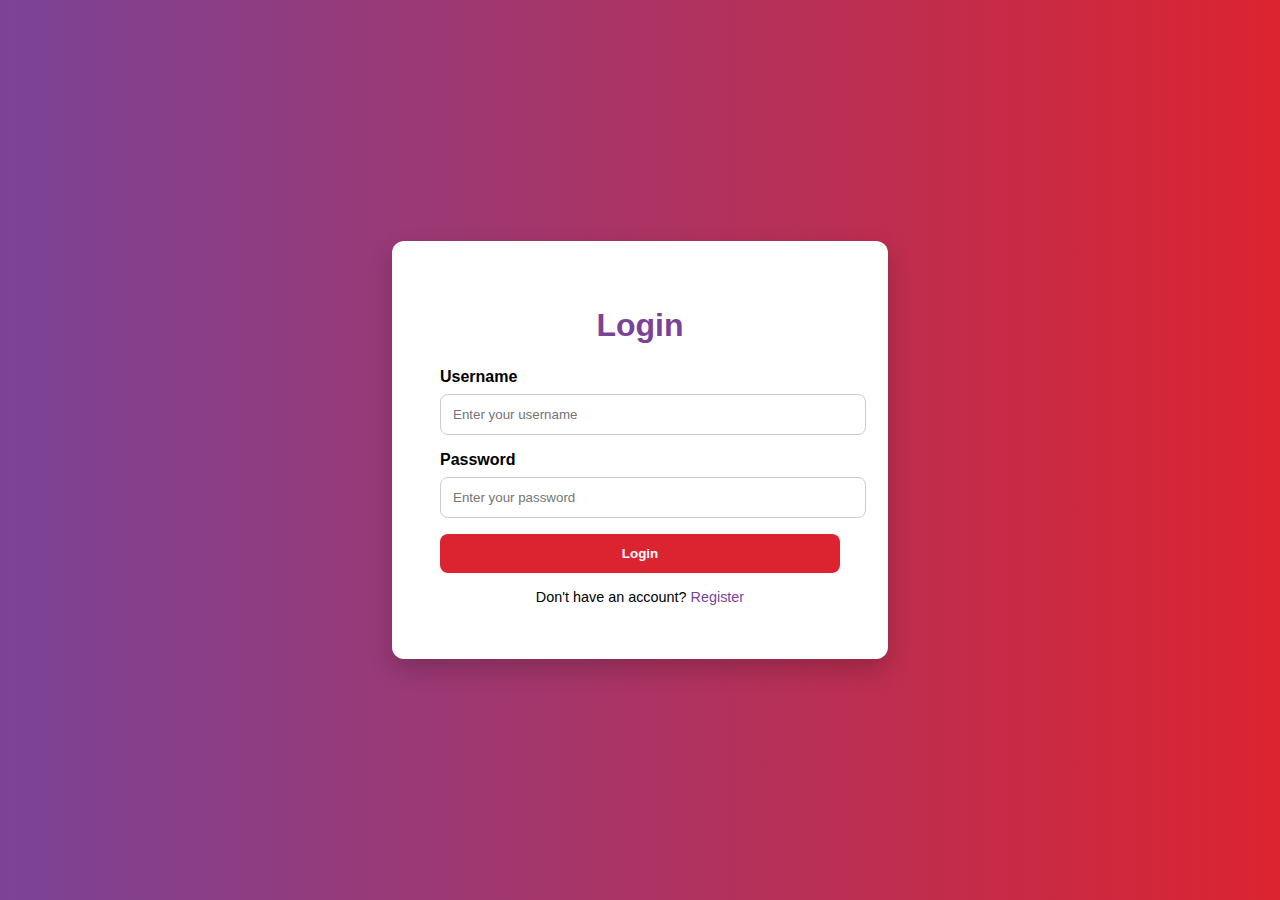
<file: login.html>
<!DOCTYPE html>
<html lang="en">
<head>
  <meta charset="UTF-8">
  <meta name="viewport" content="width=device-width, initial-scale=1.0">
  <title>Login | Rahul Rawat</title>
  <link rel="stylesheet" href="login.css">
</head>
<body>
  <div class="login-container fade-in">
    <form class="login-form">
      <h2 class="title">Login</h2>
      <div class="input-group">
        <label for="username">Username</label>
        <input type="text" id="username" placeholder="Enter your username" required>
      </div>
      <div class="input-group">
        <label for="password">Password</label>
        <input type="password" id="password" placeholder="Enter your password" required>
      </div>
      <button type="submit" class="btn">Login</button>
      <p class="link">Don't have an account? <a href="#">Register</a></p>
    </form>
  </div>
</body>
</html>
</file>
<file: login.css>
body {
    margin: 0;
    font-family: 'Segoe UI', Tahoma, Geneva, Verdana, sans-serif;
    background: linear-gradient(to right, #7b4397, #dc2430);
    height: 100vh;
    display: flex;
    justify-content: center;
    align-items: center;
    overflow: hidden;
  }
  
  .login-container {
    background: #fff;
    padding: 2.5rem 3rem;
    border-radius: 12px;
    box-shadow: 0 10px 25px rgba(0, 0, 0, 0.2);
    width: 100%;
    max-width: 400px;
    animation: fadeIn 1s ease forwards;
  }
  
  .login-form .title {
    font-size: 2rem;
    text-align: center;
    margin-bottom: 1.5rem;
    color: #7b4397;
  }
  
  .input-group {
    margin-bottom: 1rem;
  }
  
  .input-group label {
    display: block;
    margin-bottom: 0.5rem;
    font-weight: 600;
  }
  
  .input-group input {
    width: 100%;
    padding: 0.75rem;
    border: 1px solid #ccc;
    border-radius: 8px;
    transition: border-color 0.3s;
  }
  
  .input-group input:focus {
    outline: none;
    border-color: #dc2430;
  }
  
  .btn {
    width: 100%;
    padding: 0.75rem;
    background: #dc2430;
    color: white;
    font-weight: bold;
    border: none;
    border-radius: 8px;
    cursor: pointer;
    transition: background 0.3s;
  }
  
  .btn:hover {
    background: #b71c1c;
  }
  
  .link {
    text-align: center;
    margin-top: 1rem;
    font-size: 0.9rem;
  }
  
  .link a {
    color: #7b4397;
    text-decoration: none;
  }
  
  .link a:hover {
    text-decoration: underline;
  }
  
  /* Animation */
  .fade-in {
    animation: fadeIn 1.5s ease-in-out;
  }
  
  @keyframes fadeIn {
    from {
      opacity: 0;
      transform: translateY(-20px);
    }
    to {
      opacity: 1;
      transform: translateY(0);
    }
  }
</file>
